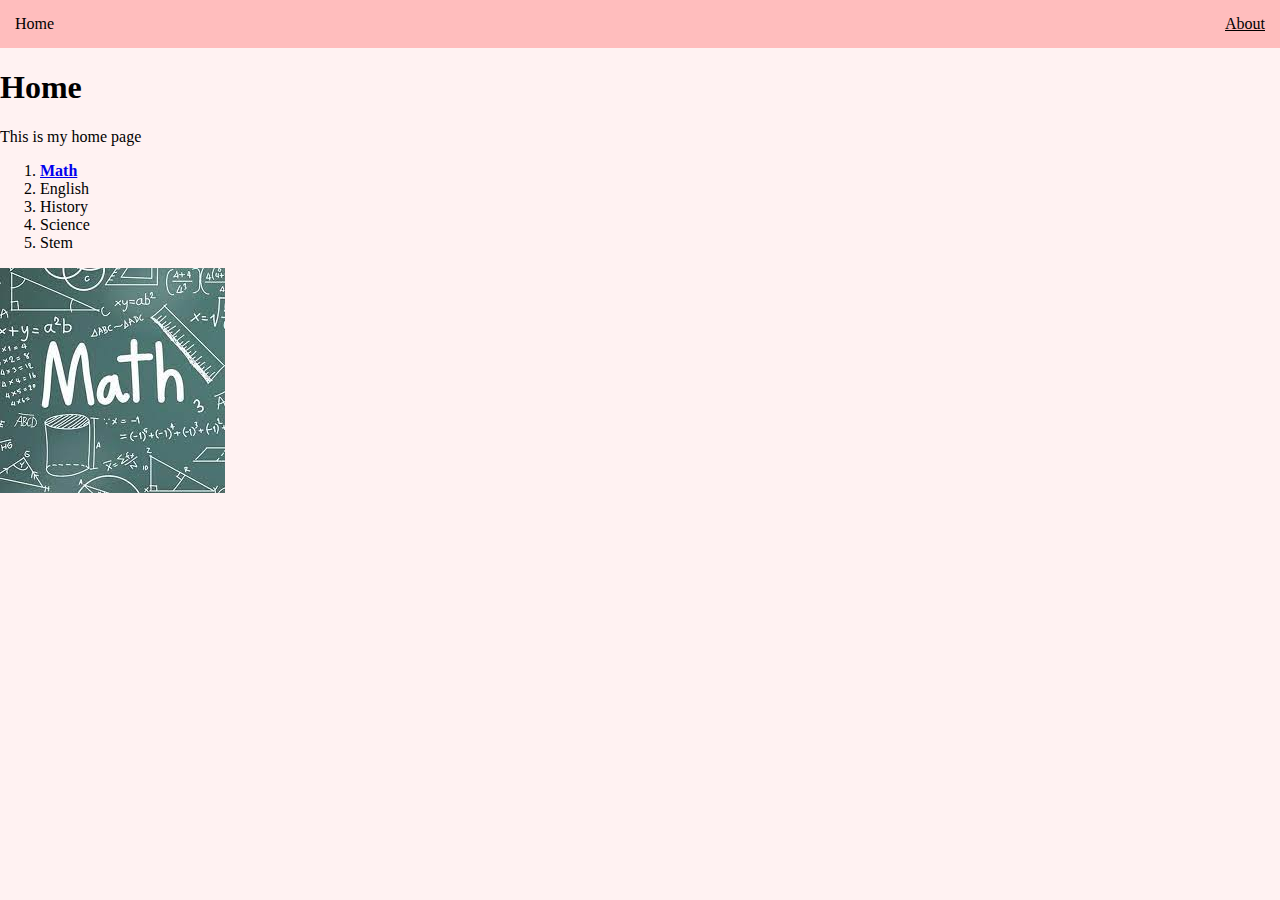
<file: index.html>
<html>

  <head>
    <title>Home</title>
    <link rel="icon" type="image/png" href="favicon.png"
    <!-- import stuff here -->
    <link rel="stylesheet" href='styles.css'>

  </head>

  <body>
    <div class='navbar'>
      <span>Home</span>
      <span><a id='linktohome' href='indexAbout.html'>About</a></span>
    </div>
    <h1>Home</h1>
    <p>This is my home page</p>
    <ol></ol>
  </body>

  <script>
  </script>
  <ol>
    <li><b><a href="http://www.mathaway.com">Math</a></b></li>
    <li>English</li>
    <li>History</li>
    <li>Science</li>
    <li>Stem</li>
  </ol>

  <img src='Math.jpeg'>

</html>
</file>
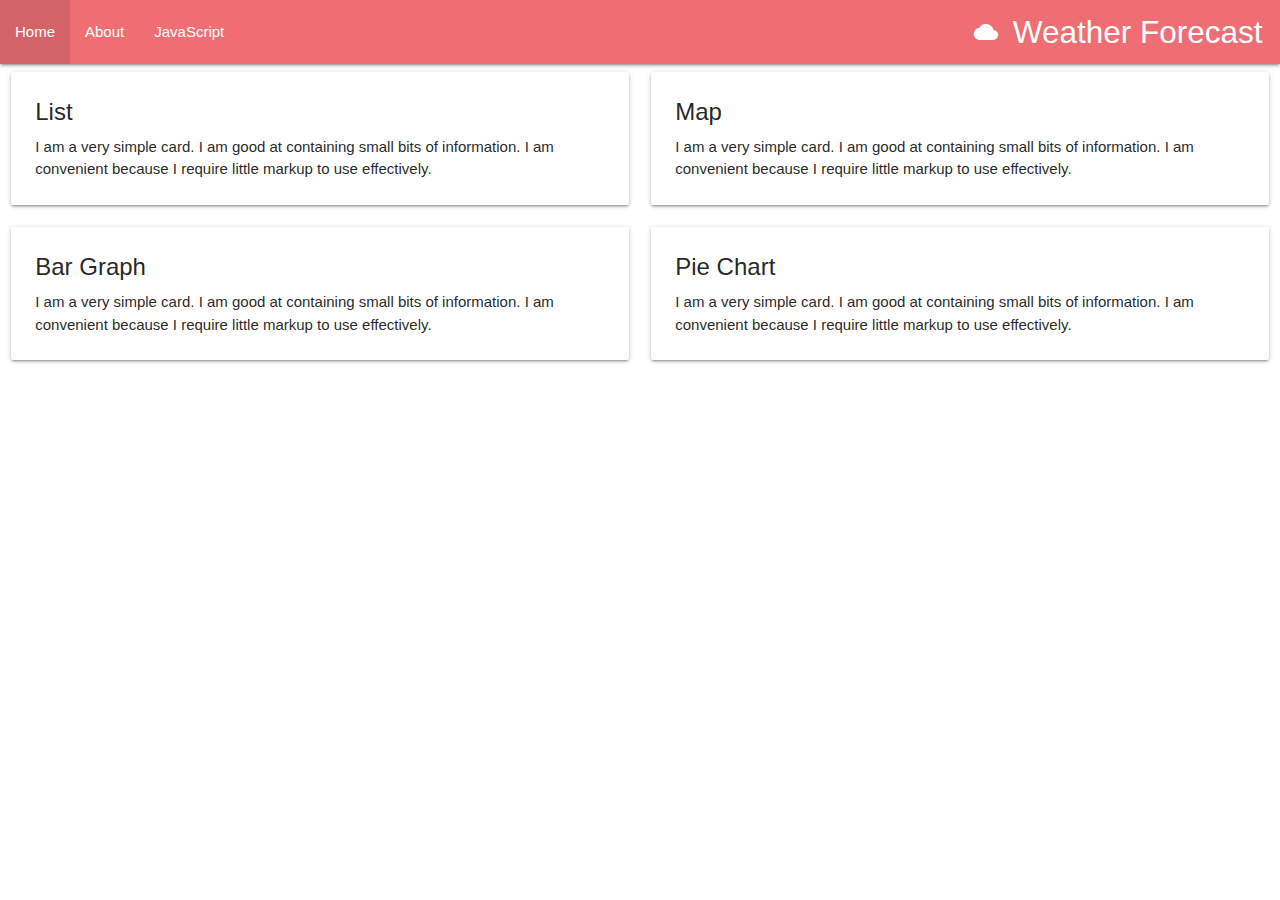
<file: Dash.html>
<html>

  <head>
    <!-- Compiled and minified CSS -->
    <link rel="stylesheet" href="https://cdnjs.cloudflare.com/ajax/libs/materialize/1.0.0/css/materialize.min.css">
    <!-- Compiled and minified JavaScript -->
    <script src="https://cdnjs.cloudflare.com/ajax/libs/materialize/1.0.0/js/materialize.min.js"></script>
    <!-- Icon from the internet -->
    <link href="https://fonts.googleapis.com/icon?family=Material+Icons" rel="stylesheet">
  </head>

  <body>
    <nav>
      <div class="nav-wrapper">
        <a href="#" class="brand-logo right" style=margin-right:10px><i class="large material-icons">cloud</i>Weather Forecast</a>
        <ul id="nav-mobile" class="left hide-on-med-and-down">
          <li><a href="Dash.html">Home</a></li>
          <li><a href="Dash.html">About</a></li>
          <li><a href="Dash.html">JavaScript</a></li>
          </ul>
        </div>
      </nav>





      <!-- These are the rows -->
      <div class="row">
        <div class="col s12 m6">
          <div class="card white">
            <div class="card-content">
              <span class="card-title">List</span>
              <p>I am a very simple card. I am good at containing small bits of information.
              I am convenient because I require little markup to use effectively.</p>
            </div>
          </div>
        </div>
        <!-- End of 1st card -->
        <div class="col s12 m6">
          <div class="card white">
            <div class="card-content">
              <span class="card-title">Map</span>
              <p>I am a very simple card. I am good at containing small bits of information.
              I am convenient because I require little markup to use effectively.</p>
          </div>
        </div>
      </div><!-- End of 1st row -->

      <div class="row">
        <div class="row">
          <div class="col s12 m6">
            <div class="card white">
              <div class="card-content">
                <span class="card-title">Bar Graph</span>
                <p>I am a very simple card. I am good at containing small bits of information.
                I am convenient because I require little markup to use effectively.</p>
              </div>
            </div>
          </div>
          <!-- End of 3rd card -->
          <div class="col s12 m6">
            <div class="card white">
              <div class="card-content">
                <span class="card-title">Pie Chart</span>
                <p>I am a very simple card. I am good at containing small bits of information.
                I am convenient because I require little markup to use effectively.</p>
              </div>
            </div>
          </div><!-- End of 2st row -->
      </div>

  </body>

  <script>
  </script>

</html>
</file>
<file: styles.css>
body {
    background-color: #fff2f2;
    margin: 0px;
  }
.navbar {
  background-color: #ffbdbd;
  color: black;
  padding: 15px;
}
#linktohome{
  float: right;
  color: black;
}
</file>
